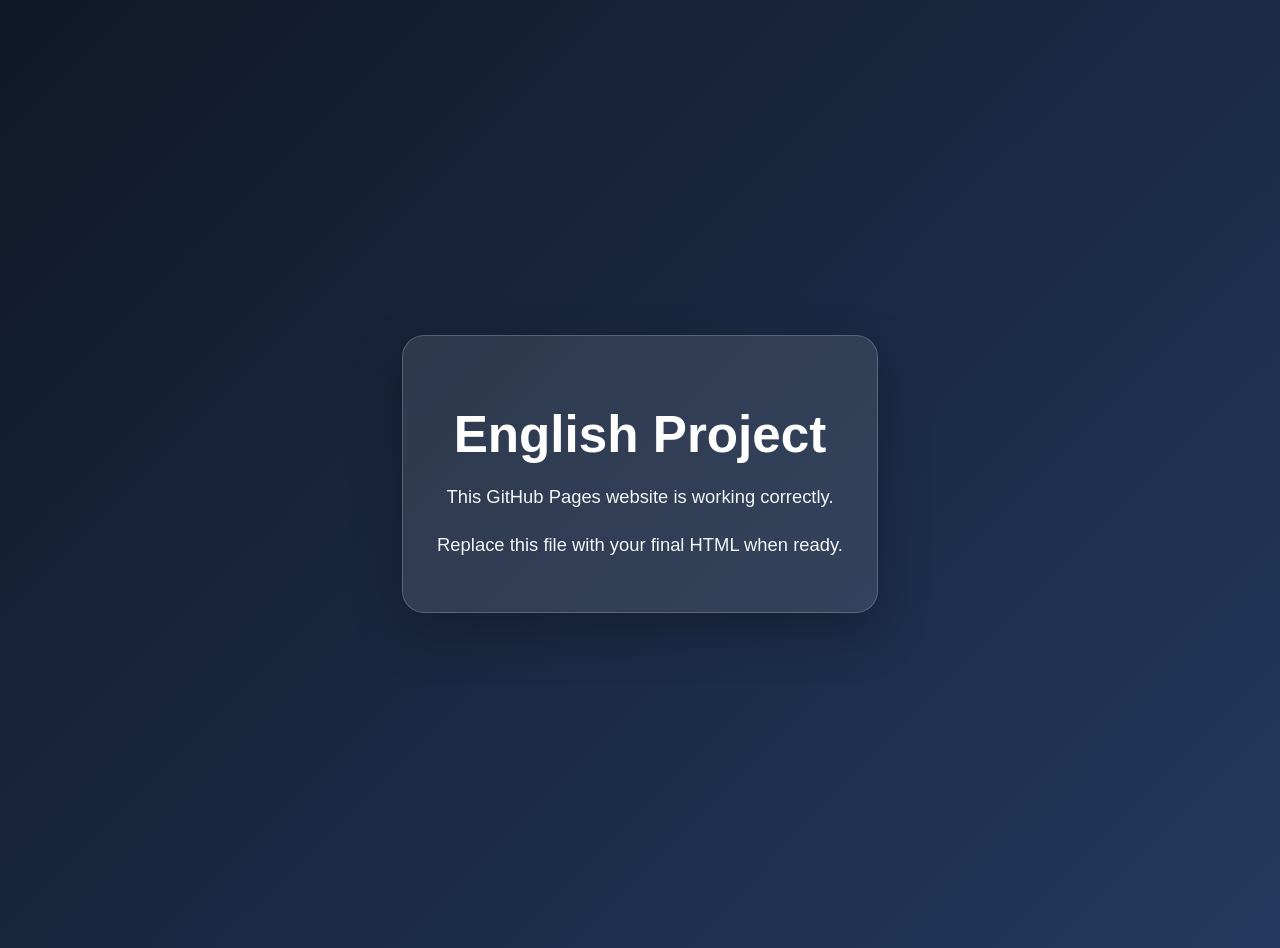
<file: index.html>
<!DOCTYPE html>
<html lang="en">
<head>
  <meta charset="UTF-8" />
  <meta name="viewport" content="width=device-width, initial-scale=1.0" />
  <title>English Project</title>
  <style>
    body {
      margin: 0;
      min-height: 100vh;
      display: grid;
      place-items: center;
      font-family: Arial, sans-serif;
      background: linear-gradient(135deg, #101827, #23395d);
      color: white;
      text-align: center;
      padding: 24px;
    }
    .card {
      max-width: 720px;
      background: rgba(255, 255, 255, 0.1);
      border: 1px solid rgba(255, 255, 255, 0.2);
      border-radius: 22px;
      padding: 34px;
      box-shadow: 0 20px 50px rgba(0, 0, 0, 0.25);
    }
    h1 {
      margin-bottom: 12px;
      font-size: clamp(2rem, 5vw, 3.2rem);
    }
    p {
      font-size: 1.15rem;
      line-height: 1.6;
      opacity: 0.95;
    }
  </style>
</head>
<body>
  <main class="card">
    <h1>English Project</h1>
    <p>This GitHub Pages website is working correctly.</p>
    <p>Replace this file with your final HTML when ready.</p>
  </main>
</body>
</html>
</file>
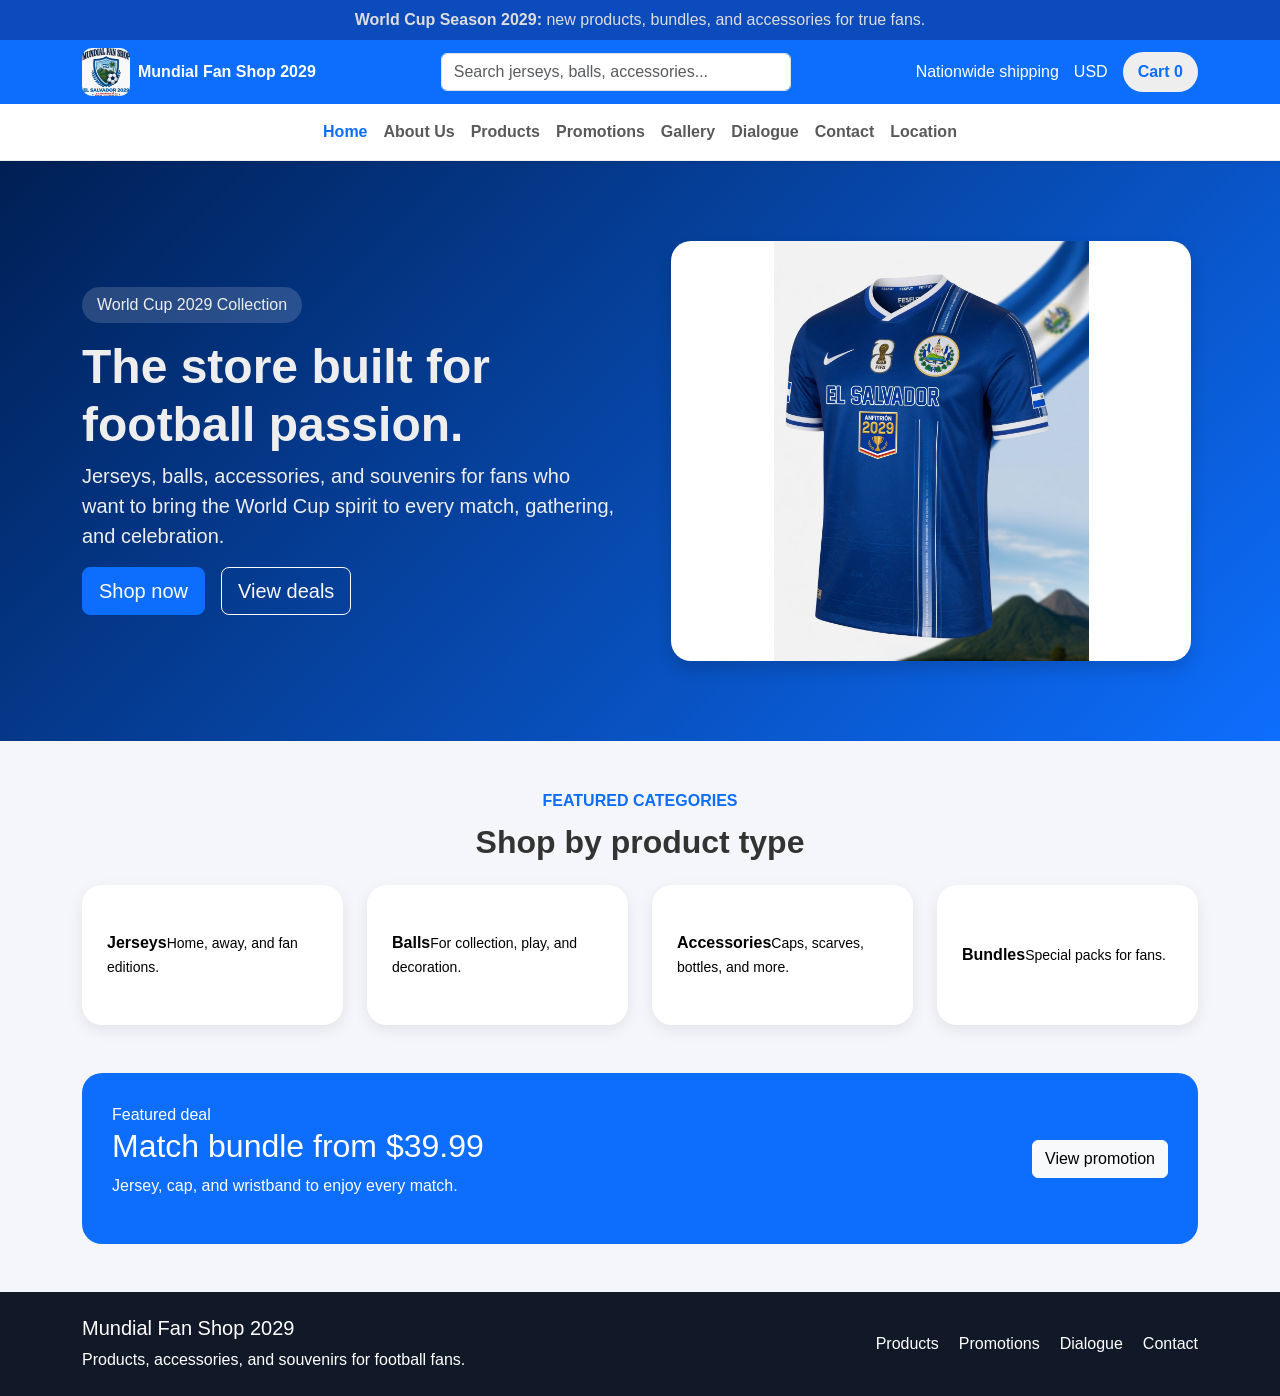
<file: Mundial_Fan_Shop_2029_English_Local/index.html>
<!DOCTYPE html><html lang="en"><head><meta charset="UTF-8"><meta name="viewport" content="width=device-width, initial-scale=1.0"><meta name="description" content="Mundial Fan Shop 2029: a World Cup-inspired fan store."><title>Mundial Fan Shop 2029</title><link rel="icon" href="img/logo.png" type="image/png"><link href="https://cdn.jsdelivr.net/npm/bootstrap@5.3.3/dist/css/bootstrap.min.css" rel="stylesheet"><link rel="stylesheet" href="css/style.css"></head><body>
<aside class="announcement text-center py-2"><strong>World Cup Season 2029:</strong> new products, bundles, and accessories for true fans.</aside>
<header class="site-header sticky-top"><section class="utility-bar py-2"><section class="container d-flex flex-column flex-lg-row justify-content-between align-items-center gap-2"><section class="d-flex align-items-center gap-2"><img src="img/logo.png" class="brand-logo" alt="Mundial Fan Shop 2029 logo"><span class="fw-bold">Mundial Fan Shop 2029</span></section><form class="search-box" role="search"><input id="buscador" type="search" class="form-control" placeholder="Search jerseys, balls, accessories..."></form><section class="quick-actions"><span>Nationwide shipping</span><span>USD</span><button class="cart-button" type="button" data-seccion="carrito">Cart <span id="contadorCarrito">0</span></button></section></section></section><nav class="navbar navbar-expand-lg bg-white shadow-sm"><section class="container"><a class="navbar-brand d-lg-none fw-bold" href="#" data-seccion="inicio">MFS 2029</a><button class="navbar-toggler" type="button" data-bs-toggle="collapse" data-bs-target="#menuPrincipal" aria-label="Open menu"><span class="navbar-toggler-icon"></span></button><section class="collapse navbar-collapse" id="menuPrincipal"><ul class="navbar-nav mx-auto align-items-lg-center"><li class="nav-item"><a class="nav-link active" href="#" data-seccion="inicio">Home</a></li><li class="nav-item"><a class="nav-link" href="#" data-seccion="nosotros">About Us</a></li><li class="nav-item"><a class="nav-link" href="#" data-seccion="productos">Products</a></li><li class="nav-item"><a class="nav-link" href="#" data-seccion="promociones">Promotions</a></li><li class="nav-item"><a class="nav-link" href="#" data-seccion="galeria">Gallery</a></li><li class="nav-item"><a class="nav-link" href="#" data-seccion="dialogo">Dialogue</a></li><li class="nav-item"><a class="nav-link" href="#" data-seccion="contacto">Contact</a></li><li class="nav-item"><a class="nav-link" href="#" data-seccion="ubicacion">Location</a></li></ul></section></section></nav></header>
<main><section id="inicio" class="pantalla activa"><section class="hero"><section class="container"><section class="row align-items-center g-5"><article class="col-lg-6"><span class="eyebrow">World Cup 2029 Collection</span><h1>The store built for football passion.</h1><p class="lead">Jerseys, balls, accessories, and souvenirs for fans who want to bring the World Cup spirit to every match, gathering, and celebration.</p><section class="d-flex flex-wrap gap-3"><a href="#" class="btn btn-primary btn-lg" data-seccion="productos">Shop now</a><a href="#" class="btn btn-outline-light btn-lg" data-seccion="promociones">View deals</a></section></article><article class="col-lg-6"><img src="img/hero-el-salvador.png" class="hero-img shadow" alt="Mundial Fan Shop 2029 banner"></article></section></section></section><section class="container py-5"><section class="section-title text-center mb-4"><span>Featured categories</span><h2>Shop by product type</h2></section><section class="row g-4"><article class="col-md-3 col-6"><button class="category-card" data-filtro="jersey"><strong>Jerseys</strong><small>Home, away, and fan editions.</small></button></article><article class="col-md-3 col-6"><button class="category-card" data-filtro="ball"><strong>Balls</strong><small>For collection, play, and decoration.</small></button></article><article class="col-md-3 col-6"><button class="category-card" data-filtro="accessory"><strong>Accessories</strong><small>Caps, scarves, bottles, and more.</small></button></article><article class="col-md-3 col-6"><button class="category-card" data-filtro="bundle"><strong>Bundles</strong><small>Special packs for fans.</small></button></article></section></section><section class="container pb-5"><section class="promo-strip"><article><span>Featured deal</span><h2>Match bundle from $39.99</h2><p>Jersey, cap, and wristband to enjoy every match.</p></article><a href="#" class="btn btn-light" data-seccion="promociones">View promotion</a></section></section></section>
<section id="nosotros" class="pantalla py-5 bg-light"><section class="container"><section class="section-title text-center mb-5"><span>Our store</span><h2>About Mundial Fan Shop 2029</h2><p>We are a football-inspired shop created to offer sports products, collectibles, and fan souvenirs for the 2029 World Cup season.</p></section><section class="row g-4"><article class="col-md-4"><section class="info-card"><h3>Sports passion</h3><p>We select products that bring excitement to every match, celebration, and fan gathering.</p></section></article><article class="col-md-4"><section class="info-card"><h3>World Cup style</h3><p>The website is designed as a modern, organized, and visual fan shop for the 2029 season.</p></section></article><article class="col-md-4"><section class="info-card"><h3>Direct support</h3><p>Customers can ask about products, promotions, and availability through the contact form.</p></section></article></section></section></section>
<section id="productos" class="pantalla py-5"><section class="container"><section class="shop-heading mb-4"><section><span class="eyebrow dark">Catalog</span><h2>World Cup products</h2><p>Explore 12 starter products for the project catalog.</p></section><section class="filter-tabs"><button class="active" data-filtro="all">All</button><button data-filtro="jersey">Jerseys</button><button data-filtro="ball">Balls</button><button data-filtro="accessory">Accessories</button><button data-filtro="bundle">Bundles</button></section></section><section id="listaProductos" class="row g-4"></section></section></section>
<section id="promociones" class="pantalla py-5 bg-light"><section class="container"><section class="section-title text-center mb-5"><span>Deals</span><h2>Special promotions</h2><p>Bundles and discounts designed for the World Cup season.</p></section><section class="row g-4"><article class="col-lg-5"><img src="img/poster-oficial.png" class="promo-image shadow" alt="promotions"></article><article class="col-lg-7"><section class="row g-4"><article class="col-md-6"><section class="deal-card"><span>Deal</span><h3>Match bundle</h3><p>Jersey, cap, and wristband.</p><p><del>$49.99</del> <strong>$39.99</strong></p></section></article><article class="col-md-6"><section class="deal-card"><span>Pack</span><h3>Family pack</h3><p>Accessories to enjoy matches at home.</p><p><del>$59.99</del> <strong>$47.99</strong></p></section></article><article class="col-md-6"><section class="deal-card"><span>Souvenir</span><h3>2029 souvenir</h3><p>Keychain, album, and sticker pack.</p><p><del>$22.99</del> <strong>$17.99</strong></p></section></article><article class="col-md-6"><section class="deal-card"><span>Fan</span><h3>Celebration kit</h3><p>Scarf, accessory set, and fan gear.</p><p><del>$34.99</del> <strong>$27.99</strong></p></section></article></section></article></section></section></section>
<section id="galeria" class="pantalla py-5"><section class="container"><section class="section-title text-center mb-5"><span>Gallery</span><h2>Inspiration for fans</h2><p>Visual spaces for product images, fan gear, and World Cup 2029 resources.</p></section><section class="gallery-grid"><img src="img/camiseta-el-salvador.png"><img src="img/balon-el-salvador (1).png"><img src="img/gorra-el-salvador.png"><img src="img/bufanda-el-salvador.png"><img src="img/set-accesorios.png"><img src="img/album-coleccion.png"></section></section></section>
<section id="dialogo" class="pantalla py-5 bg-light"><section class="container"><section class="section-title text-center mb-5"><span>Presentation</span><h2>Dialogue 2: Buying two products</h2><p>A short seller and customer dialogue for the class exposition.</p></section><section class="dialogue-card"><section class="dialogue-summary"><article><strong>Products:</strong><span>Fan Cap + Official Keychain</span></article><article><strong>Total:</strong><span>$19.98</span></article></section><section class="dialogue-lines"><p><strong>Seller:</strong> Hello! Welcome to Mundial Fan Shop 2029.</p><p><strong>Customer:</strong> Hi! How much is the Fan Cap?</p><p><strong>Seller:</strong> It is fourteen dollars and ninety-nine cents.</p><p><strong>Customer:</strong> Nice. I'd like to buy the Fan Cap and an Official Keychain.</p><p><strong>Seller:</strong> The keychain is four dollars and ninety-nine cents.</p><p><strong>Customer:</strong> Perfect. How much is the total?</p><p><strong>Seller:</strong> The total is nineteen dollars and ninety-eight cents.</p><p><strong>Customer:</strong> Here you are.</p><p><strong>Seller:</strong> Thank you. Here is your change.</p><p><strong>Customer:</strong> Thanks! Goodbye.</p></section></section></section></section>
<section id="contacto" class="pantalla py-5 bg-light"><section class="container"><section class="section-title text-center mb-5"><span>Contact</span><h2>Check availability</h2><p>Fill out the form to ask about products, prices, or promotions.</p></section><section class="row g-4"><article class="col-lg-7"><form id="formContacto" class="contact-card"><label for="nombre" class="form-label">Full name</label><input type="text" id="nombre" class="form-control mb-3" placeholder="Write your name"><label for="correo" class="form-label">Email address</label><input type="email" id="correo" class="form-control mb-3" placeholder="example@email.com"><label for="productoConsulta" class="form-label">Product of interest</label><select id="productoConsulta" class="form-select mb-3"><option value="">Select an option</option><option>2029 Jersey</option><option>2029 Match Ball</option><option>Fan Bundle</option><option>World Cup Accessories</option></select><label for="mensaje" class="form-label">Message</label><textarea id="mensaje" rows="4" class="form-control mb-3" placeholder="Write your message"></textarea><button class="btn btn-primary" type="submit">Send message</button><section id="mensajeFormulario" class="mt-3"></section></form></article><article class="col-lg-5"><section class="contact-info"><h3>Mundial Fan Shop 2029</h3><p><strong>Email:</strong> contact@mundialfanshop2029.com</p><p><strong>WhatsApp:</strong> 7000-2029</p><p><strong>Hours:</strong> Monday to Saturday, 8:00 a.m. - 6:00 p.m.</p><p class="mb-0">We answer questions about products, bundles, prices, and availability.</p></section></article></section></section></section>
<section id="ubicacion" class="pantalla py-5"><section class="container"><section class="section-title text-center mb-5"><span>Location</span><h2>Find us</h2><p>This section is ready for a map, address, or store reference.</p></section><section class="location-card"><section><h3>Mundial Fan Shop 2029</h3><p>San Salvador, El Salvador</p><p>Reference: shopping center or pickup point to be confirmed.</p></section><section class="map-placeholder">Map or reference</section></section></section></section>
<section id="carrito" class="pantalla py-5 bg-light"><section class="container"><section class="section-title text-center mb-5"><span>Cart</span><h2>Added products</h2><p>Visual cart for the project presentation.</p></section><section class="cart-panel"><section id="listaCarrito"></section><section class="cart-total"><strong>Visual total:</strong><span id="totalCarrito">$0.00</span></section></section></section></section></main>
<footer class="footer py-4"><section class="container d-flex flex-column flex-md-row justify-content-between align-items-center gap-3"><section><h5>Mundial Fan Shop 2029</h5><p class="mb-0">Products, accessories, and souvenirs for football fans.</p></section><section class="footer-links"><a href="#" data-seccion="productos">Products</a><a href="#" data-seccion="promociones">Promotions</a><a href="#" data-seccion="dialogo">Dialogue</a><a href="#" data-seccion="contacto">Contact</a></section></section></footer>
<script src="https://cdn.jsdelivr.net/npm/bootstrap@5.3.3/dist/js/bootstrap.bundle.min.js"></script><script src="js/script.js"></script></body></html>
</file>
<file: Mundial_Fan_Shop_2029_English_Local/css/style.css>
*{margin:0;padding:0;box-sizing:border-box}html,body{max-width:100%;overflow-x:hidden}body{font-family:Segoe UI,Tahoma,GeneVA,Verdana,sans-serif;background:#f4f6fb;color:#333}.pantalla{display:none}.pantalla.activa{display:block}a{text-decoration:none}img{max-width:100%;display:block}.announcement{background:#0b4bbb;color:#ddd}.site-header{z-index:1000}.utility-bar{background:#0d6efd;color:#fff}.brand-logo{width:48px;height:48px;max-width:48px;max-height:48px;object-fit:contain;border-radius:10px;flex-shrink:0}.search-box{width:350px;max-width:100%}.quick-actions{display:flex;gap:15px;align-items:center;flex-wrap:wrap}.cart-button{border:none;background:#eee;color:#0d6efd;padding:8px 15px;border-radius:30px;font-weight:bold}.navbar{border-bottom:1px solid #eee}.nav-link{font-weight:600;transition:.3s}.nav-link:hover,.nav-link.active{color:#0d6efd!important}.hero{background:linear-gradient(135deg,#001f54,#0d6efd);color:#eee;padding:80px 0}.hero h1{font-size:3rem;font-weight:800}.hero-img{width:100%;max-width:520px;max-height:420px;object-fit:contain;border-radius:20px;margin:0 auto;background:white}.eyebrow{display:inline-block;background:rgba(255,255,255,.15);padding:6px 15px;border-radius:30px;margin-bottom:15px}.eyebrow.dark{background:#e9ecef;color:#0d6efd}.section-title span{color:#0d6efd;font-weight:700;text-transform:uppercase}.section-title h2{font-weight:800;margin-top:10px}.category-card{width:100%;border:none;background:white;padding:25px;border-radius:20px;box-shadow:0 5px 15px rgba(0,0,0,.08);transition:.3s;text-align:left;min-height:140px}.category-card:hover{transform:translateY(-8px)}.promo-strip{background:#0d6efd;color:white;border-radius:20px;padding:30px;display:flex;justify-content:space-between;align-items:center;flex-wrap:wrap;gap:20px}.info-card,.deal-card,.contact-card,.cart-panel{background:white;padding:30px;border-radius:20px;box-shadow:0 5px 15px rgba(0,0,0,.08);height:100%}.info-card{text-align:center;transition:.3s}.info-card:hover,.deal-card:hover,.product-card:hover{transform:translateY(-10px)}.info-card h3,.product-card h5{color:#0d6efd;font-weight:700}.shop-heading{display:flex;justify-content:space-between;align-items:center;flex-wrap:wrap;gap:20px}.filter-tabs{display:flex;gap:10px;flex-wrap:wrap}.filter-tabs button{border:none;background:#e9ecef;padding:10px 20px;border-radius:30px;transition:.3s}.filter-tabs button:hover,.filter-tabs button.active{background:#0d6efd;color:white}.product-card{border:none;border-radius:20px;overflow:hidden;box-shadow:0 5px 15px rgba(0,0,0,.08);transition:.3s;height:100%}.product-card img{width:100%;height:220px;object-fit:contain;background:#fff;padding:10px}.product-tag{display:inline-block;background:#e9ecef;color:#0d6efd;padding:4px 10px;border-radius:20px;font-size:.75rem;font-weight:700;margin-bottom:8px}.deal-card{transition:.3s}.deal-card span{background:#0d6efd;color:white;padding:5px 12px;border-radius:20px;font-size:.8rem}.promo-image{width:100%;max-height:430px;object-fit:contain;background:white;border-radius:20px}.gallery-grid{display:grid;grid-template-columns:repeat(auto-fit,minmax(250px,1fr));gap:20px}.gallery-grid img{width:100%;height:250px;object-fit:contain;background:white;border-radius:20px;transition:.4s;padding:10px}.gallery-grid img:hover{transform:scale(1.05)}.contact-card input,.contact-card select,.contact-card textarea{border-radius:10px}.contact-info{background:#0d6efd;color:white;padding:30px;border-radius:20px;height:100%}.location-card{background:white;padding:30px;border-radius:20px;display:flex;justify-content:space-between;align-items:center;gap:20px;flex-wrap:wrap;box-shadow:0 5px 15px rgba(0,0,0,.08)}.map-placeholder{width:350px;height:220px;background:#e9ecef;border-radius:15px;display:flex;justify-content:center;align-items:center;font-weight:bold}.cart-total{text-align:right;margin-top:20px;font-size:1.3rem}.footer{background:#111827;color:white}.footer-links{display:flex;gap:20px}.footer-links a{color:white}.footer-links a:hover{color:#0d6efd}@media(max-width:768px){.hero{text-align:center;padding:50px 0}.hero h1{font-size:2.2rem}.search-box{width:100%}.quick-actions{justify-content:center}.location-card{flex-direction:column}.map-placeholder{width:100%}}
 .dialogue-card{max-width:900px;margin:0 auto;background:white;border-radius:20px;box-shadow:0 5px 15px rgba(0,0,0,.08);overflow:hidden}.dialogue-summary{display:grid;grid-template-columns:repeat(2,1fr);background:#0d6efd;color:white}.dialogue-summary article{padding:20px 25px;border-right:1px solid rgba(255,255,255,.25)}.dialogue-summary article:last-child{border-right:none}.dialogue-summary strong,.dialogue-summary span{display:block}.dialogue-summary span{font-size:1.4rem;font-weight:800}.dialogue-lines{padding:30px}.dialogue-lines p{margin-bottom:14px;padding:14px 18px;background:#f4f6fb;border-left:5px solid #0d6efd;border-radius:12px;font-size:1.05rem}.dialogue-lines p:nth-child(even){border-left-color:#111827}.dialogue-lines strong{color:#0d6efd}@media(max-width:768px){.dialogue-summary{grid-template-columns:1fr}.dialogue-summary article{border-right:none;border-bottom:1px solid rgba(255,255,255,.25)}}
</file>
